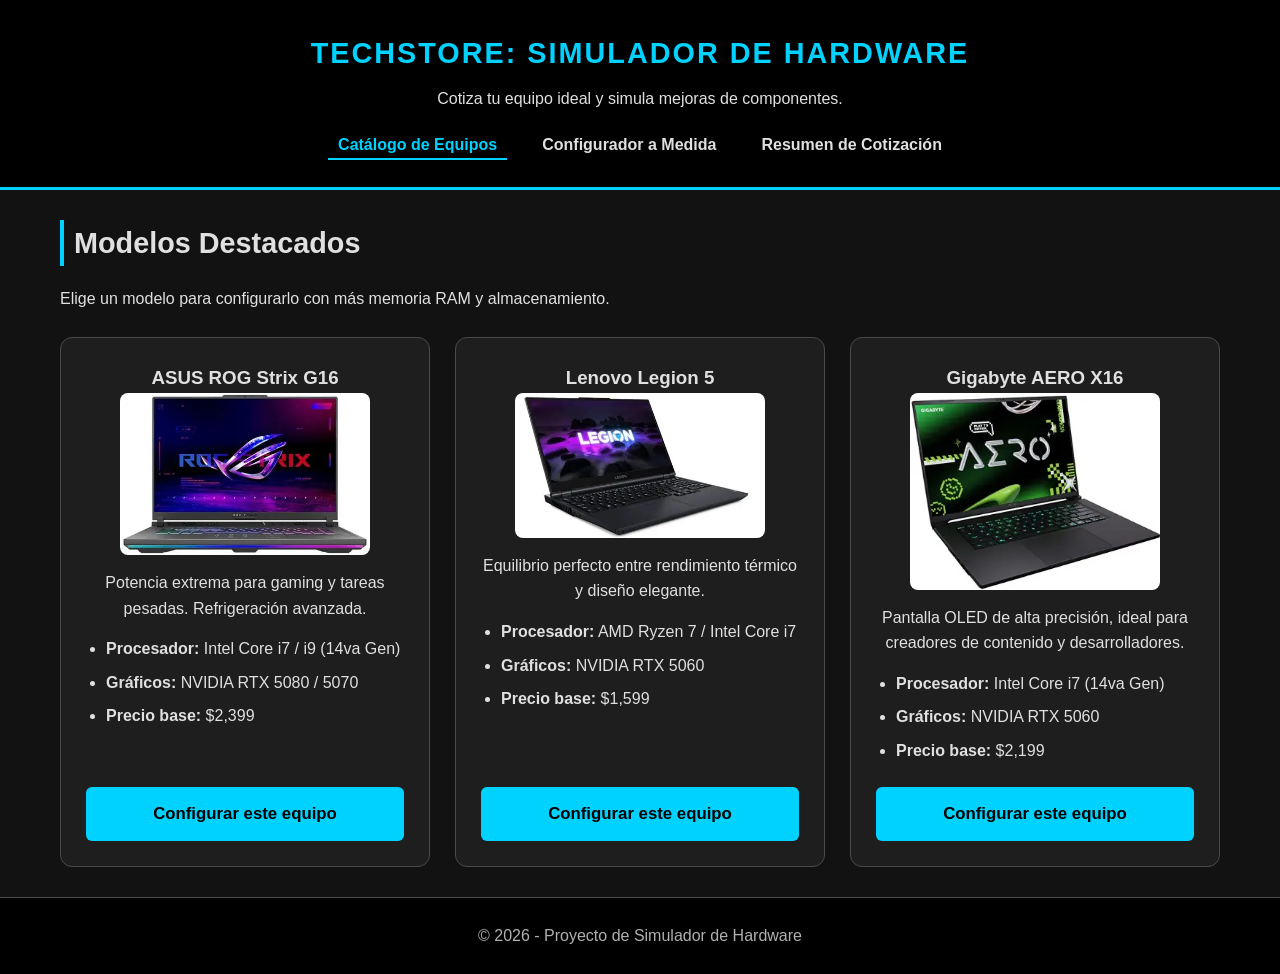
<file: index.html>
<!DOCTYPE html>
<html lang="es">
<head>
    <meta charset="UTF-8">
    <meta name="viewport" content="width=device-width, initial-scale=1.0">
    <meta name="description" content="Catálogo de laptops gamer y de creación de contenido con precios base.">
    <title>Catálogo de Equipos | TechStore</title>
    <link rel="stylesheet" href="estilos.css">
</head>
<body>
    <a class="saltar" href="#contenido">Saltar al contenido</a>
    <header>
        <h1>TechStore: Simulador de Hardware</h1>
        <p>Cotiza tu equipo ideal y simula mejoras de componentes.</p>
        <nav aria-label="Principal">
            <ul>
                <li><a href="index.html" aria-current="page">Catálogo de Equipos</a></li>
                <li><a href="configurador.html">Configurador a Medida</a></li>
                <li><a href="resumen.html">Resumen de Cotización</a></li>
            </ul>
        </nav>
    </header>
    <main id="contenido">
        <h2>Modelos Destacados</h2>
        <p class="intro">Elige un modelo para configurarlo con más memoria RAM y almacenamiento.</p>
        <div class="rejilla">
            <article class="tarjeta">
                <h3>ASUS ROG Strix G16</h3>
                <img src="R.webp" alt="Laptop ASUS ROG Strix G16 con tapa iluminada" width="250" height="163">
                <p>Potencia extrema para gaming y tareas pesadas. Refrigeración avanzada.</p>
                <ul>
                    <li><strong>Procesador:</strong> Intel Core i7 / i9 (14va Gen)</li>
                    <li><strong>Gráficos:</strong> NVIDIA RTX 5080 / 5070</li>
                    <li><strong>Precio base:</strong> $2,399</li>
                </ul>
                <a class="boton" href="configurador.html?equipo=rog-g16">Configurar este equipo</a>
            </article>
            <article class="tarjeta">
                <h3>Lenovo Legion 5</h3>
                <img src="L.webp" alt="Laptop Lenovo Legion 5 con logo Legion en pantalla" width="250" height="145">
                <p>Equilibrio perfecto entre rendimiento térmico y diseño elegante.</p>
                <ul>
                    <li><strong>Procesador:</strong> AMD Ryzen 7 / Intel Core i7</li>
                    <li><strong>Gráficos:</strong> NVIDIA RTX 5060</li>
                    <li><strong>Precio base:</strong> $1,599</li>
                </ul>
                <a class="boton" href="configurador.html?equipo=legion-5">Configurar este equipo</a>
            </article>
            <article class="tarjeta">
                <h3>Gigabyte AERO X16</h3>
                <img src="G.webp" alt="Laptop Gigabyte AERO X16 con pantalla OLED" width="250" height="197">
                <p>Pantalla OLED de alta precisión, ideal para creadores de contenido y desarrolladores.</p>
                <ul>
                    <li><strong>Procesador:</strong> Intel Core i7 (14va Gen)</li>
                    <li><strong>Gráficos:</strong> NVIDIA RTX 5060</li>
                    <li><strong>Precio base:</strong> $2,199</li>
                </ul>
                <a class="boton" href="configurador.html?equipo=aero-x16">Configurar este equipo</a>
            </article>
        </div>
    </main>
    <footer>
        <p>&copy; 2026 - Proyecto de Simulador de Hardware</p>
    </footer>
</body>
</html>
</file>
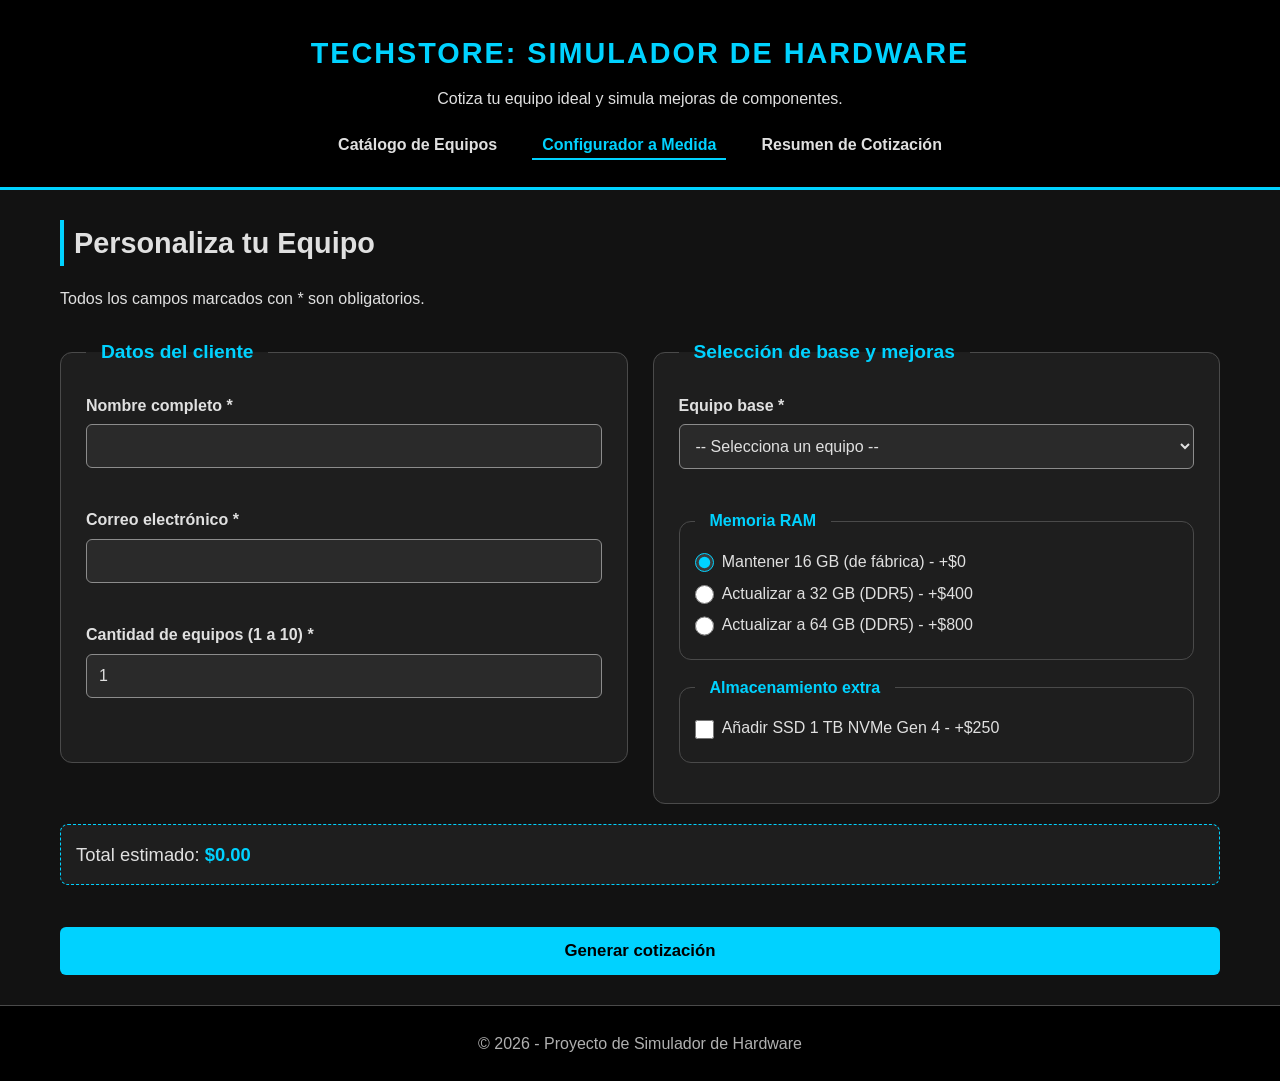
<file: configurador.html>
<!DOCTYPE html>
<html lang="es">
<head>
    <meta charset="UTF-8">
    <meta name="viewport" content="width=device-width, initial-scale=1.0">
    <meta name="description" content="Formulario para configurar un equipo con mejoras de RAM y SSD.">
    <title>Configurador a Medida | TechStore</title>
    <link rel="stylesheet" href="estilos.css">
</head>
<body>
    <a class="saltar" href="#contenido">Saltar al contenido</a>
    <header>
        <h1>TechStore: Simulador de Hardware</h1>
        <p>Cotiza tu equipo ideal y simula mejoras de componentes.</p>
        <nav aria-label="Principal">
            <ul>
                <li><a href="index.html">Catálogo de Equipos</a></li>
                <li><a href="configurador.html" aria-current="page">Configurador a Medida</a></li>
                <li><a href="resumen.html">Resumen de Cotización</a></li>
            </ul>
        </nav>
    </header>
    <main id="contenido">
        <h2>Personaliza tu Equipo</h2>
        <p class="intro">Todos los campos marcados con * son obligatorios.</p>
        <form id="form-cotizacion" action="resumen.html" method="get" novalidate>
            <div class="formulario-doble">
                <fieldset>
                    <legend>Datos del cliente</legend>
                    <div class="campo">
                        <label for="nombre">Nombre completo *</label>
                        <input type="text" id="nombre" name="nombre" autocomplete="name" aria-describedby="error-nombre" aria-invalid="false" required>
                        <p class="error" id="error-nombre"></p>
                    </div>
                    <div class="campo">
                        <label for="correo">Correo electrónico *</label>
                        <input type="email" id="correo" name="correo" autocomplete="email" aria-describedby="error-correo" aria-invalid="false" required>
                        <p class="error" id="error-correo"></p>
                    </div>
                    <div class="campo">
                        <label for="cantidad">Cantidad de equipos (1 a 10) *</label>
                        <input type="number" id="cantidad" name="cantidad" value="1" min="1" max="10" step="1" aria-describedby="error-cantidad" aria-invalid="false" required>
                        <p class="error" id="error-cantidad"></p>
                    </div>
                </fieldset>

                <fieldset>
                    <legend>Selección de base y mejoras</legend>
                    <div class="campo">
                        <label for="equipo-base">Equipo base *</label>
                        <select id="equipo-base" name="equipo-base" aria-describedby="error-equipo" aria-invalid="false" required>
                            <option value="">-- Selecciona un equipo --</option>
                            <option value="rog-g16">ASUS ROG Strix G16 - $2,399</option>
                            <option value="tuf-a18">ASUS TUF Gaming A18 - $1,250</option>
                            <option value="legion-5">Lenovo Legion 5 - $1,599</option>
                            <option value="legion-tower">Lenovo Legion Tower 5i (PC) - $1,450</option>
                            <option value="aero-x16">Gigabyte AERO X16 - $2,199</option>
                        </select>
                        <p class="error" id="error-equipo"></p>
                    </div>
                    <fieldset class="interno">
                        <legend>Memoria RAM</legend>
                        <div class="opcion"><input type="radio" id="ram-16" name="ram" value="16" checked><label for="ram-16">Mantener 16 GB (de fábrica) - +$0</label></div>
                        <div class="opcion"><input type="radio" id="ram-32" name="ram" value="32"><label for="ram-32">Actualizar a 32 GB (DDR5) - +$400</label></div>
                        <div class="opcion"><input type="radio" id="ram-64" name="ram" value="64"><label for="ram-64">Actualizar a 64 GB (DDR5) - +$800</label></div>
                    </fieldset>
                    <fieldset class="interno">
                        <legend>Almacenamiento extra</legend>
                        <div class="opcion"><input type="checkbox" id="ssd-1tb" name="ssd-1tb" value="250"><label for="ssd-1tb">Añadir SSD 1 TB NVMe Gen 4 - +$250</label></div>
                    </fieldset>
                </fieldset>
            </div>

            <p class="resumen-parcial">Total estimado: <strong id="total-parcial" aria-live="polite">$0.00</strong></p>
            <p class="error" id="resumen-errores" role="alert"></p>
            <button type="submit">Generar cotización</button>
        </form>
    </main>
    <footer>
        <p>&copy; 2026 - Proyecto de Simulador de Hardware</p>
    </footer>
    <script src="datos.js"></script>
    <script src="configurador.js"></script>
</body>
</html>
</file>
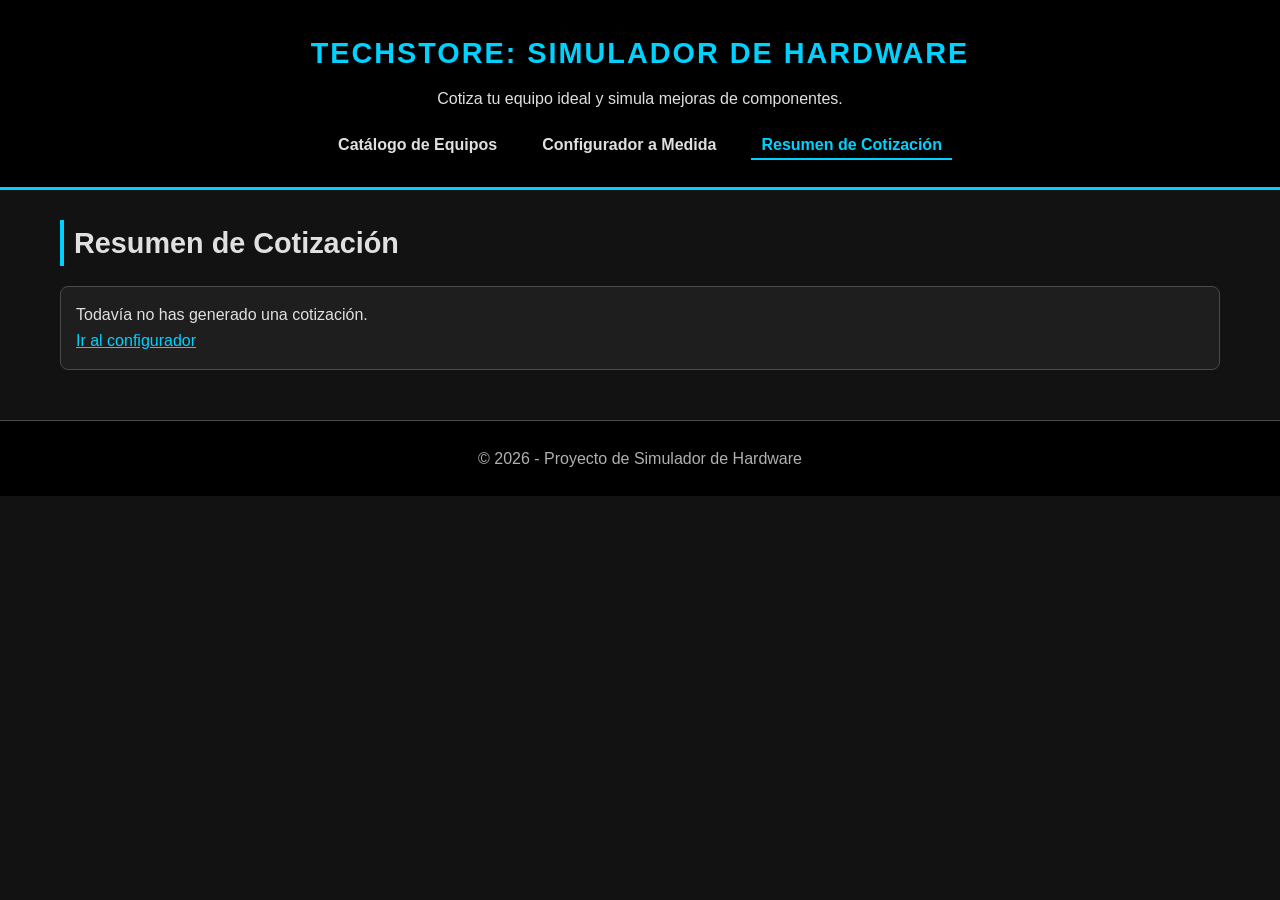
<file: resumen.html>
<!DOCTYPE html>
<html lang="es">
<head>
    <meta charset="UTF-8">
    <meta name="viewport" content="width=device-width, initial-scale=1.0">
    <meta name="description" content="Resumen de la cotización generada.">
    <title>Resumen de Cotización | TechStore</title>
    <link rel="stylesheet" href="estilos.css">
</head>
<body>
    <a class="saltar" href="#contenido">Saltar al contenido</a>
    <header>
        <h1>TechStore: Simulador de Hardware</h1>
        <p>Cotiza tu equipo ideal y simula mejoras de componentes.</p>
        <nav aria-label="Principal">
            <ul>
                <li><a href="index.html">Catálogo de Equipos</a></li>
                <li><a href="configurador.html">Configurador a Medida</a></li>
                <li><a href="resumen.html" aria-current="page">Resumen de Cotización</a></li>
            </ul>
        </nav>
    </header>
    <main id="contenido">
        <h2>Resumen de Cotización</h2>
        <div id="sin-cotizacion" class="mensaje" hidden>
            <p>Todavía no has generado una cotización.</p>
            <p><a href="configurador.html">Ir al configurador</a></p>
        </div>
        <div id="con-cotizacion">
            <div class="tabla-contenedor">
                <table>
                    <caption>Detalle de la cotización</caption>
                    <thead>
                        <tr><th scope="col">Concepto</th><th scope="col">Detalle</th></tr>
                    </thead>
                    <tbody>
                        <tr><th scope="row">Cliente</th><td id="r-cliente">-</td></tr>
                        <tr><th scope="row">Correo</th><td id="r-correo">-</td></tr>
                        <tr><th scope="row">Equipo base</th><td id="r-equipo">-</td></tr>
                        <tr><th scope="row">Precio base</th><td id="r-base">$0.00</td></tr>
                        <tr><th scope="row">Memoria RAM</th><td id="r-ram">-</td></tr>
                        <tr><th scope="row">SSD 1 TB adicional</th><td id="r-ssd">-</td></tr>
                        <tr><th scope="row">Mejoras y extras</th><td id="r-extras">$0.00</td></tr>
                        <tr><th scope="row">Precio por equipo</th><td id="r-unitario">$0.00</td></tr>
                        <tr><th scope="row">Cantidad</th><td id="r-cantidad">0</td></tr>
                    </tbody>
                    <tfoot>
                        <tr><th scope="row">Total estimado</th><td id="r-total">$0.00</td></tr>
                    </tfoot>
                </table>
            </div>
            <div class="acciones">
                <button type="button" id="btn-borrar">Nueva cotización</button>
            </div>
        </div>
    </main>
    <footer>
        <p>&copy; 2026 - Proyecto de Simulador de Hardware</p>
    </footer>
    <script src="datos.js"></script>
    <script src="resumen.js"></script>
</body>
</html>
</file>
<file: estilos.css>
/* 1. Variables (paleta con contraste verificado) */
:root {
    --bg-color: #121212;
    --card-bg: #1e1e1e;
    --field-bg: #2a2a2a;
    --text-color: #e0e0e0;
    --muted-color: #b0b0b0;
    --accent-color: #00d2ff;
    --accent-hover: #2d62ad;
    --error-color: #ff8a80;
    --ok-color: #7ee787;
    --border-color: #4a4a4a;
    --field-border: #8c8c8c;
}

/* 2. Reset básico */
* { margin: 0; padding: 0; box-sizing: border-box; }

body {
    background-color: var(--bg-color);
    color: var(--text-color);
    font-family: 'Segoe UI', Tahoma, Geneva, Verdana, sans-serif;
    line-height: 1.6;
}

/* Enlace para saltar al contenido (accesibilidad con teclado) */
.saltar {
    position: absolute;
    left: 10px;
    top: -60px;
    background: var(--accent-color);
    color: #000;
    padding: 10px 16px;
    font-weight: bold;
    z-index: 10;
}
.saltar:focus { top: 10px; }

/* Foco visible para todos los elementos interactivos */
a:focus-visible, button:focus-visible, input:focus-visible, select:focus-visible {
    outline: 3px solid var(--accent-color);
    outline-offset: 3px;
}

/* 3. Encabezado y navegación (Flexbox) */
header {
    background-color: #000;
    padding: 30px 20px;
    text-align: center;
    border-bottom: 3px solid var(--accent-color);
}
header h1 {
    color: var(--accent-color);
    margin-bottom: 10px;
    text-transform: uppercase;
    letter-spacing: 2px;
    font-size: 1.8rem;
}
nav ul {
    list-style: none;
    display: flex;
    justify-content: center;
    flex-wrap: wrap;
    gap: 25px;
    margin-top: 20px;
}
nav a {
    color: var(--text-color);
    text-decoration: none;
    font-weight: 600;
    padding: 5px 10px;
    border-bottom: 2px solid transparent;
}
nav a:hover, nav a[aria-current="page"] {
    color: var(--accent-color);
    border-bottom-color: var(--accent-color);
}

/* 4. Contenido principal */
main { max-width: 1200px; margin: 0 auto; padding: 30px 20px; }
h2 {
    margin-bottom: 20px;
    font-size: 1.8rem;
    border-left: 4px solid var(--accent-color);
    padding-left: 10px;
}
.intro { margin-bottom: 25px; }

/* 5. Catálogo: CSS Grid solo en el contenedor de tarjetas */
.rejilla {
    display: grid;
    grid-template-columns: repeat(auto-fit, minmax(280px, 1fr));
    gap: 25px;
}
.tarjeta {
    background-color: var(--card-bg);
    border: 1px solid var(--border-color);
    border-radius: 12px;
    padding: 25px;
    text-align: center;
    display: flex;
    flex-direction: column;
    transition: transform 0.3s ease, box-shadow 0.3s ease;
}
.tarjeta:hover {
    transform: translateY(-6px);
    box-shadow: 0 10px 20px rgba(0, 210, 255, 0.15);
    border-color: var(--accent-color);
}
.tarjeta img {
    max-width: 100%;
    height: auto;
    border-radius: 8px;
    margin: 0 auto 15px;
    background-color: #fff;
}
.tarjeta ul { text-align: left; margin: 15px 0; padding-left: 20px; flex-grow: 1; }
.tarjeta li { margin-bottom: 8px; }

/* Botones y enlaces con aspecto de botón */
.boton, button {
    display: block;
    width: 100%;
    background-color: var(--accent-color);
    color: #000;
    border: none;
    padding: 14px 22px;
    font-size: 1.05rem;
    font-weight: bold;
    font-family: inherit;
    text-align: center;
    text-decoration: none;
    border-radius: 6px;
    cursor: pointer;
    transition: background-color 0.3s;
}
.boton:hover, button:hover { background-color: var(--accent-hover); color: #fff; }
.boton.secundario { background: transparent; color: var(--accent-color); border: 2px solid var(--accent-color); }
.boton.secundario:hover { background-color: var(--accent-hover); color: #fff; }

/* 6. Formulario */
fieldset {
    border: 1px solid var(--border-color);
    border-radius: 12px;
    padding: 25px;
    background-color: var(--card-bg);
    margin-bottom: 20px;
}
legend { padding: 0 15px; font-size: 1.2rem; font-weight: bold; color: var(--accent-color); }
.campo { margin-bottom: 18px; }
label { display: block; font-weight: 600; margin-bottom: 6px; }
.opcion label { display: inline; font-weight: normal; }
.opcion { margin-bottom: 6px; }
input[type="text"], input[type="email"], input[type="number"], select {
    width: 100%;
    padding: 12px;
    background-color: var(--field-bg);
    color: var(--text-color);
    border: 1px solid var(--field-border);
    border-radius: 6px;
    font-size: 1rem;
    font-family: inherit;
}
input[aria-invalid="true"], select[aria-invalid="true"] { border: 2px solid var(--error-color); }
input[type="radio"], input[type="checkbox"] {
    accent-color: var(--accent-color);
    width: 1.2rem; height: 1.2rem;
    margin-right: 8px;
    vertical-align: middle;
}
.ayuda { color: var(--muted-color); font-size: 0.9rem; }
.error { color: var(--error-color); font-size: 0.95rem; min-height: 1.4em; font-weight: 600; }
.resumen-parcial {
    background: var(--card-bg);
    border: 1px dashed var(--accent-color);
    border-radius: 8px;
    padding: 15px;
    margin-bottom: 20px;
    font-size: 1.15rem;
}
.resumen-parcial strong { color: var(--accent-color); }
.mensaje { padding: 15px; border-radius: 8px; border: 1px solid var(--border-color); background: var(--card-bg); margin-bottom: 20px; }
/* Enlaces contextuales visibles sobre el fondo oscuro del mensaje */
.mensaje a { color: var(--accent-color); text-decoration: underline; }
.mensaje a:hover { color: #8beaff; }


/* 7. Tablas */
.tabla-contenedor { overflow-x: auto; margin-bottom: 20px; }
table { width: 100%; border-collapse: collapse; background-color: var(--card-bg); }
caption { text-align: left; padding: 10px 0; color: var(--muted-color); }
th, td { padding: 14px; text-align: left; border-bottom: 1px solid var(--border-color); }
thead th, tbody th { background-color: var(--field-bg); }
tfoot th, tfoot td { font-size: 1.2rem; color: var(--accent-color); border-top: 2px solid var(--border-color); }
.acciones { display: flex; gap: 15px; flex-wrap: wrap; }
.acciones > * { flex: 1 1 220px; }

/* 8. Pie */
footer { text-align: center; padding: 25px; background-color: #000; color: #b0b0b0; border-top: 1px solid var(--border-color); }

/* 9. Diseño adaptable (media queries) */
@media (max-width: 600px) {
    header h1 { font-size: 1.3rem; letter-spacing: 1px; }
    nav ul { flex-direction: column; align-items: center; gap: 10px; }
    h2 { font-size: 1.4rem; }
    main { padding: 20px 14px; }
    fieldset { padding: 15px; }
    th, td { padding: 10px; font-size: 0.95rem; }
}
@media (min-width: 900px) {
    .formulario-doble { display: grid; grid-template-columns: 1fr 1fr; gap: 25px; align-items: start; }
}
@media (prefers-reduced-motion: reduce) {
    * { transition: none !important; }
    .tarjeta:hover { transform: none; }
}

fieldset.interno { background: transparent; margin-bottom: 15px; padding: 15px; }

fieldset.interno legend { font-size: 1rem; }
   @media (prefers-reduced-motion: reduce) {
     * { transition: none !important; }
   }
</file>
